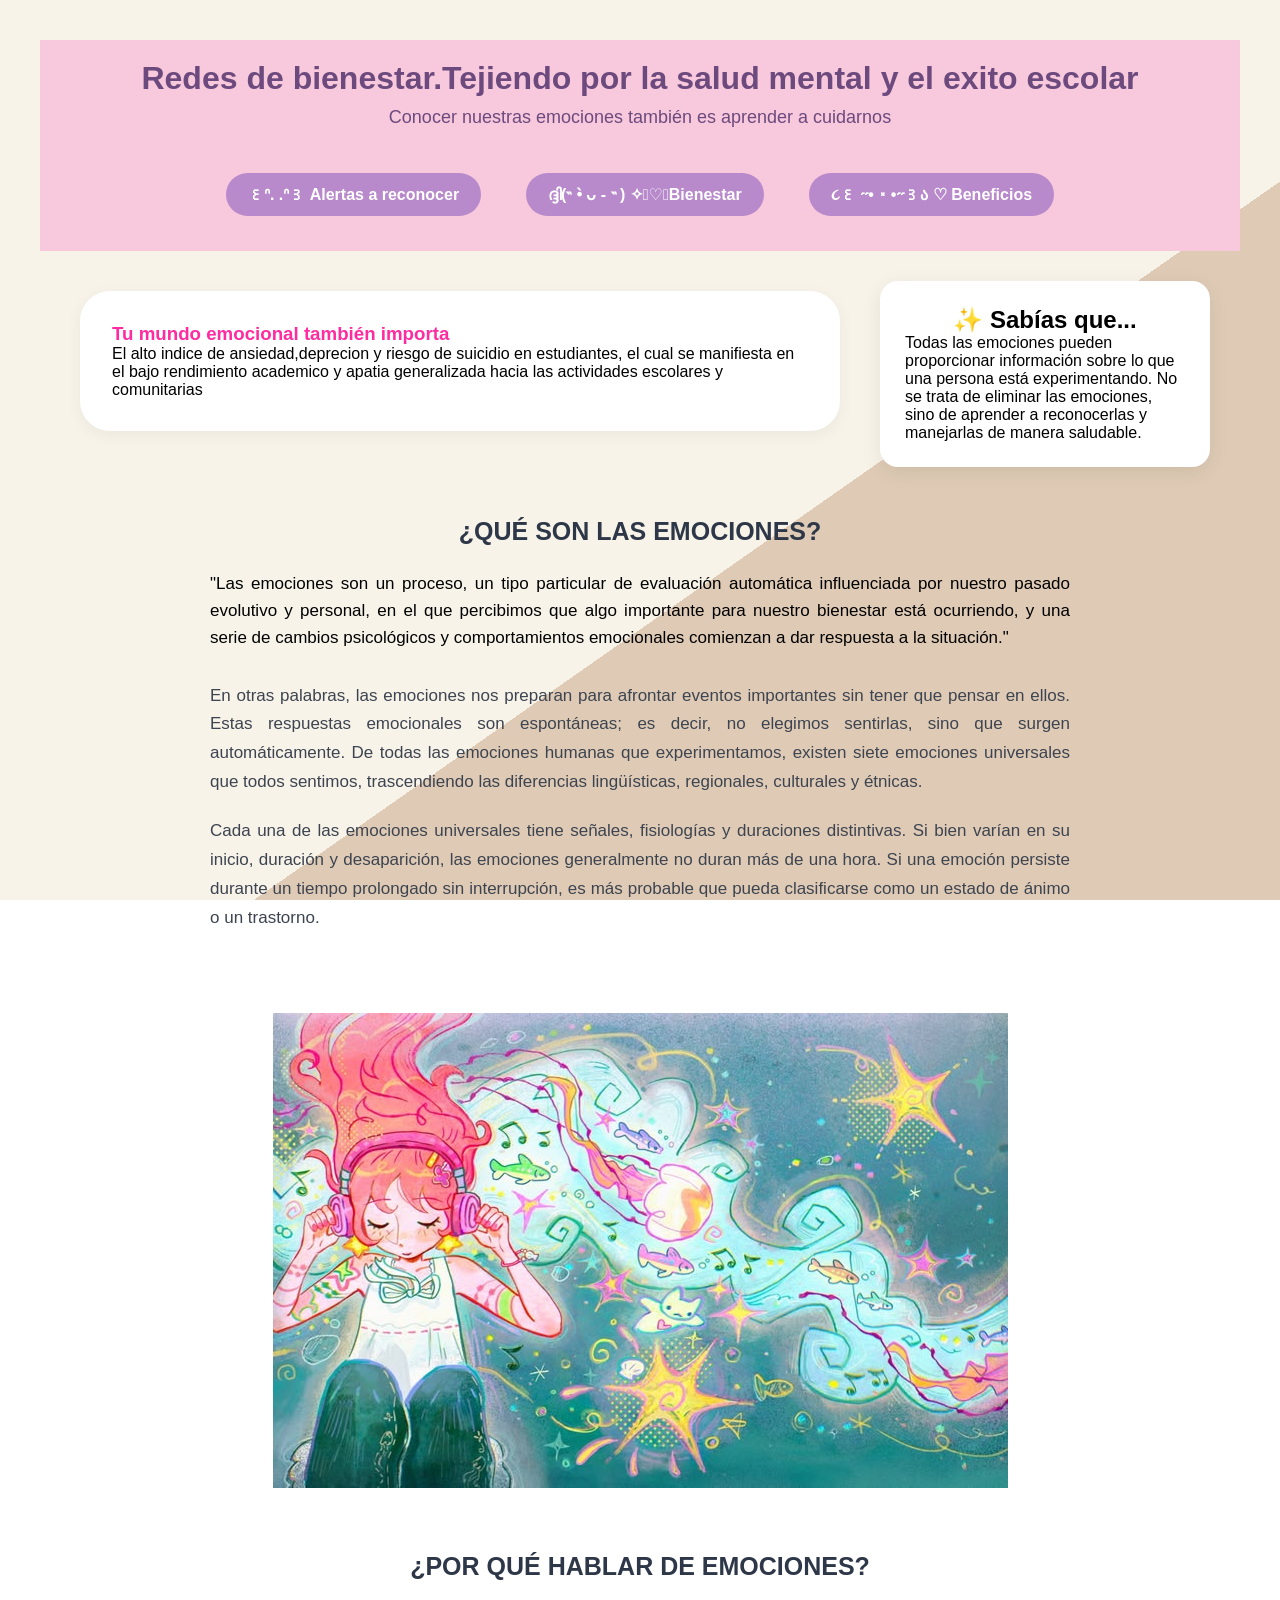
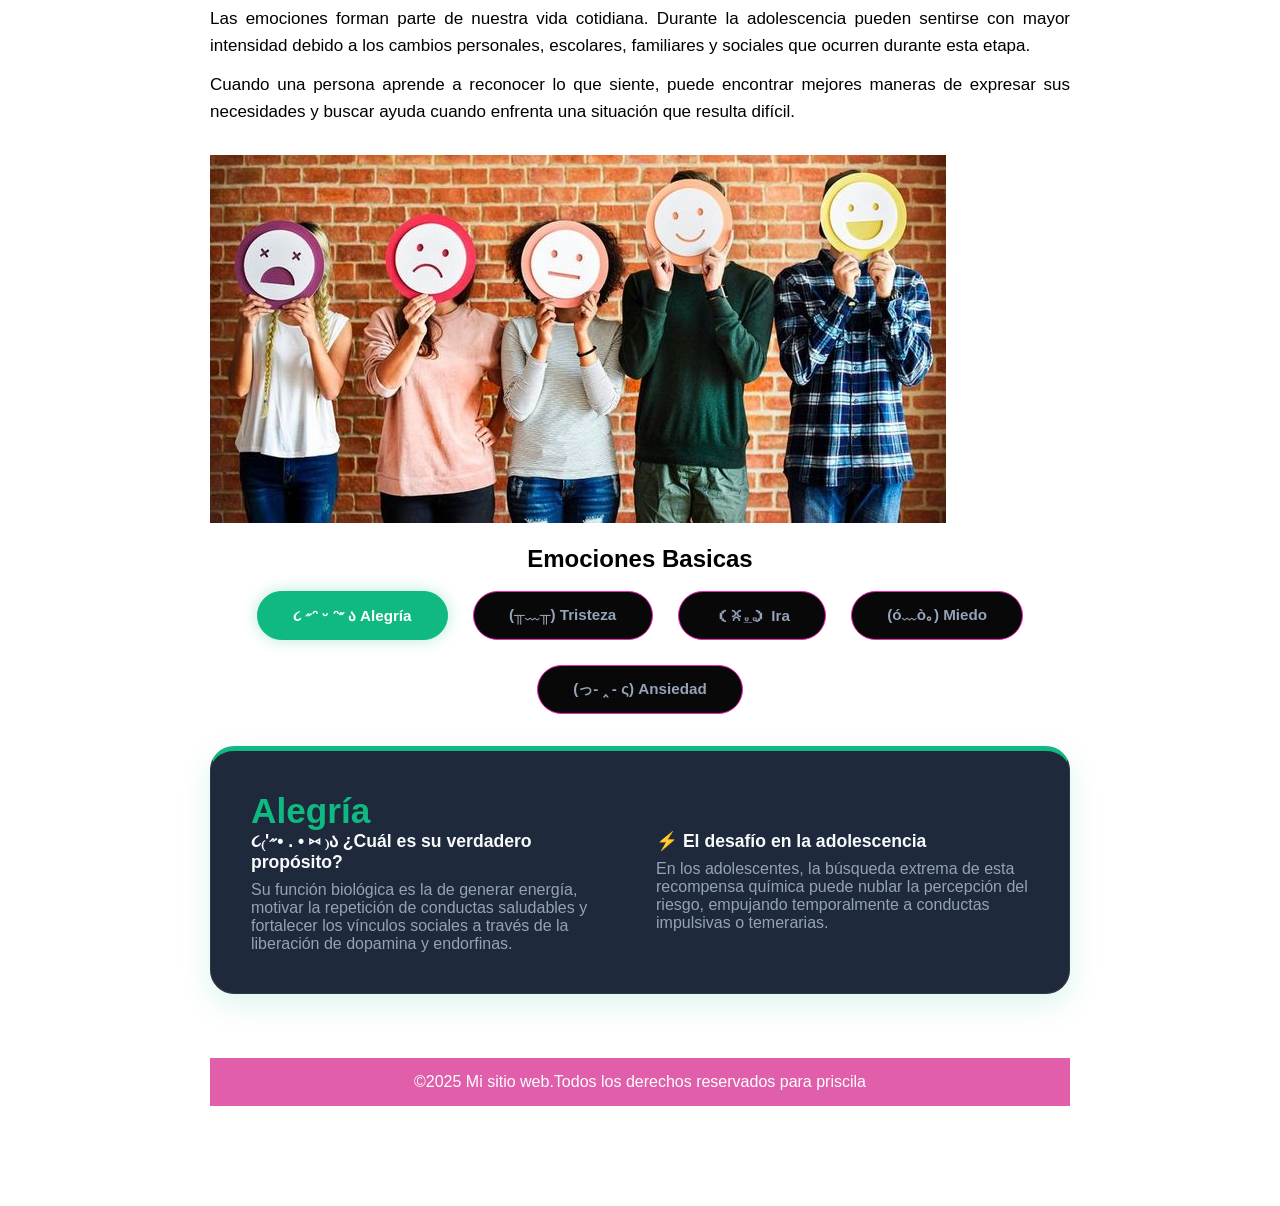
<file: index.html>
<!DOCTYPE html>
<html lang="es">
<head>
    <meta charset="UTF-8">
    <meta name="viewport" content="width=device-width, initial-scale=1.0">
    <title> Las emociones  </title>
    <link rel="stylesheet" href="estilos.css">
    

</head>
<body>
<header>
<div class="logo">
      <h1>Redes de bienestar.Tejiendo por la salud mental y el exito escolar</h1>
    </div>
     <p class="subtitulo">
        Conocer nuestras emociones también es aprender a cuidarnos</p>
  <nav>
        <ul>
            <li><a href="alertas.html">꒰ᐢ. .ᐢ꒱ Alertas a reconocer</a></li>
            <li><a href="bienestar.html">ദ്ദി(˵ •̀ ᴗ - ˵ ) ✧𓆩♡𓆪Bienestar</a></li>
            <li><a href="apoyo.html">૮꒰ ˶• ༝ •˶꒱ა ♡ Beneficios</a></li>
        </ul>
    </nav>
</header>
<main>
  <section class="contenedor-principal">
    
    <!-- Tarjeta del lado izquierdo (para el texto) -->
    <div class="tarjeta-texto">
      <h3> 
      Tu mundo emocional 
      <span>también importa </span>
    </h3>
      <p>
       El alto indice de ansiedad,deprecion y riesgo de suicidio en estudiantes, el cual se manifiesta 
       en el bajo rendimiento academico y apatia generalizada hacia las actividades escolares y 
       comunitarias
      </p>
    </div>
  </section>
</main>

<aside>
    <div class="aside-box">

        <h2>✨ Sabías que...</h2>

        <p>
            Todas las emociones pueden proporcionar información sobre lo que
            una persona está experimentando. No se trata de eliminar las
            emociones, sino de aprender a reconocerlas y manejarlas de
            manera saludable.
        </p>
    </div>
</aside>

<section class="seccion-emociones">
  <h2 class="titulo-emociones"> ¿QUÉ SON LAS EMOCIONES?</h2>

  <blockquote class="cita-autor">
    <p>"Las emociones son un proceso, un tipo particular de evaluación automática influenciada por 
    nuestro pasado evolutivo y personal, en el que percibimos que algo importante para nuestro bienestar 
    está ocurriendo, y una 
    serie de cambios psicológicos y comportamientos emocionales comienzan a dar respuesta a la 
    situación."</p>
    
  </blockquote>

  <p class="texto-justificado">
    En otras palabras, las emociones nos preparan para afrontar eventos importantes sin tener que 
    pensar en ellos. Estas respuestas emocionales son espontáneas; es decir, no elegimos sentirlas, 
    sino que surgen automáticamente. De todas las emociones humanas que experimentamos, existen siete 
    emociones universales que todos sentimos, trascendiendo las diferencias lingüísticas, regionales, 
    culturales y étnicas.
  </p>

  <p class="texto-justificado">
    Cada una de las emociones universales tiene señales, fisiologías y duraciones distintivas. 
    Si bien varían en su inicio, duración y desaparición, las emociones generalmente no duran más 
    de una hora. Si una emoción persiste durante un tiempo prolongado sin interrupción, es más 
    probable que pueda clasificarse como un estado de ánimo o un trastorno.
  </p>
</section>
 <center><img src="jenny.jpg" ></center> 

<section class="seccion-emociones">
  <h2 class="titulo-emociones">¿Por qué hablar de emociones?</h2>

 <blockquote class="cita-autor">
    <p>  Las emociones forman parte de nuestra vida cotidiana. Durante la
        adolescencia pueden sentirse con mayor intensidad debido a los
        cambios personales, escolares, familiares y sociales que ocurren
        durante esta etapa.</p>

     <p>Cuando una persona aprende a reconocer lo que siente, puede encontrar mejores 
     maneras de expresar sus necesidades y buscar ayuda cuando enfrenta una situación que resulta 
     difícil.</p>
  </blockquote>

 <img src="emocion.jpg" >
 

 
<section class="interactive-section">
<br><h2 class="center-title">Emociones  Basicas </h2></br>
            
  <div class="emotions-tabs">
    <button class="emo-btn active" data-emotion="alegria"> ૮ ˶ᵔ ᵕ ᵔ˶ ა Alegría</button>
    <button class="emo-btn" data-emotion="tristeza">(╥﹏╥) Tristeza</button>
    <button class="emo-btn" data-emotion="ira">（ꐦ𝅒_𝅒） Ira</button>
    <button class="emo-btn" data-emotion="miedo">(ó﹏ò｡) Miedo</button>
    <button class="emo-btn" data-emotion="ansiedad">(っ- ‸ - ς) Ansiedad</button>
                
</div>

<div class="display-container" id="displayContainer">
  <div class="display-header">
  <h3 class="display-title" id="emoTitle">Alegría</h3>
</div>
<div class="display-grid">
<div class="info-block">
<h4>૮₍'˶• . • ⑅ ₎ა  ¿Cuál es su verdadero propósito?</h4>
<p id="emoPurpose">Cargando información...</p>
</div>
<div class="info-block">
<h4>⚡ El desafío en la adolescencia</h4>
<p id="emoChallenge">Cargando información...</p>
</div>
</section>


   <footer>   
    <p>&copy;2025 Mi sitio web.Todos los derechos reservados para priscila </p>
</footer>
<script src="script.js"></script>
</body>
</html>
</file>
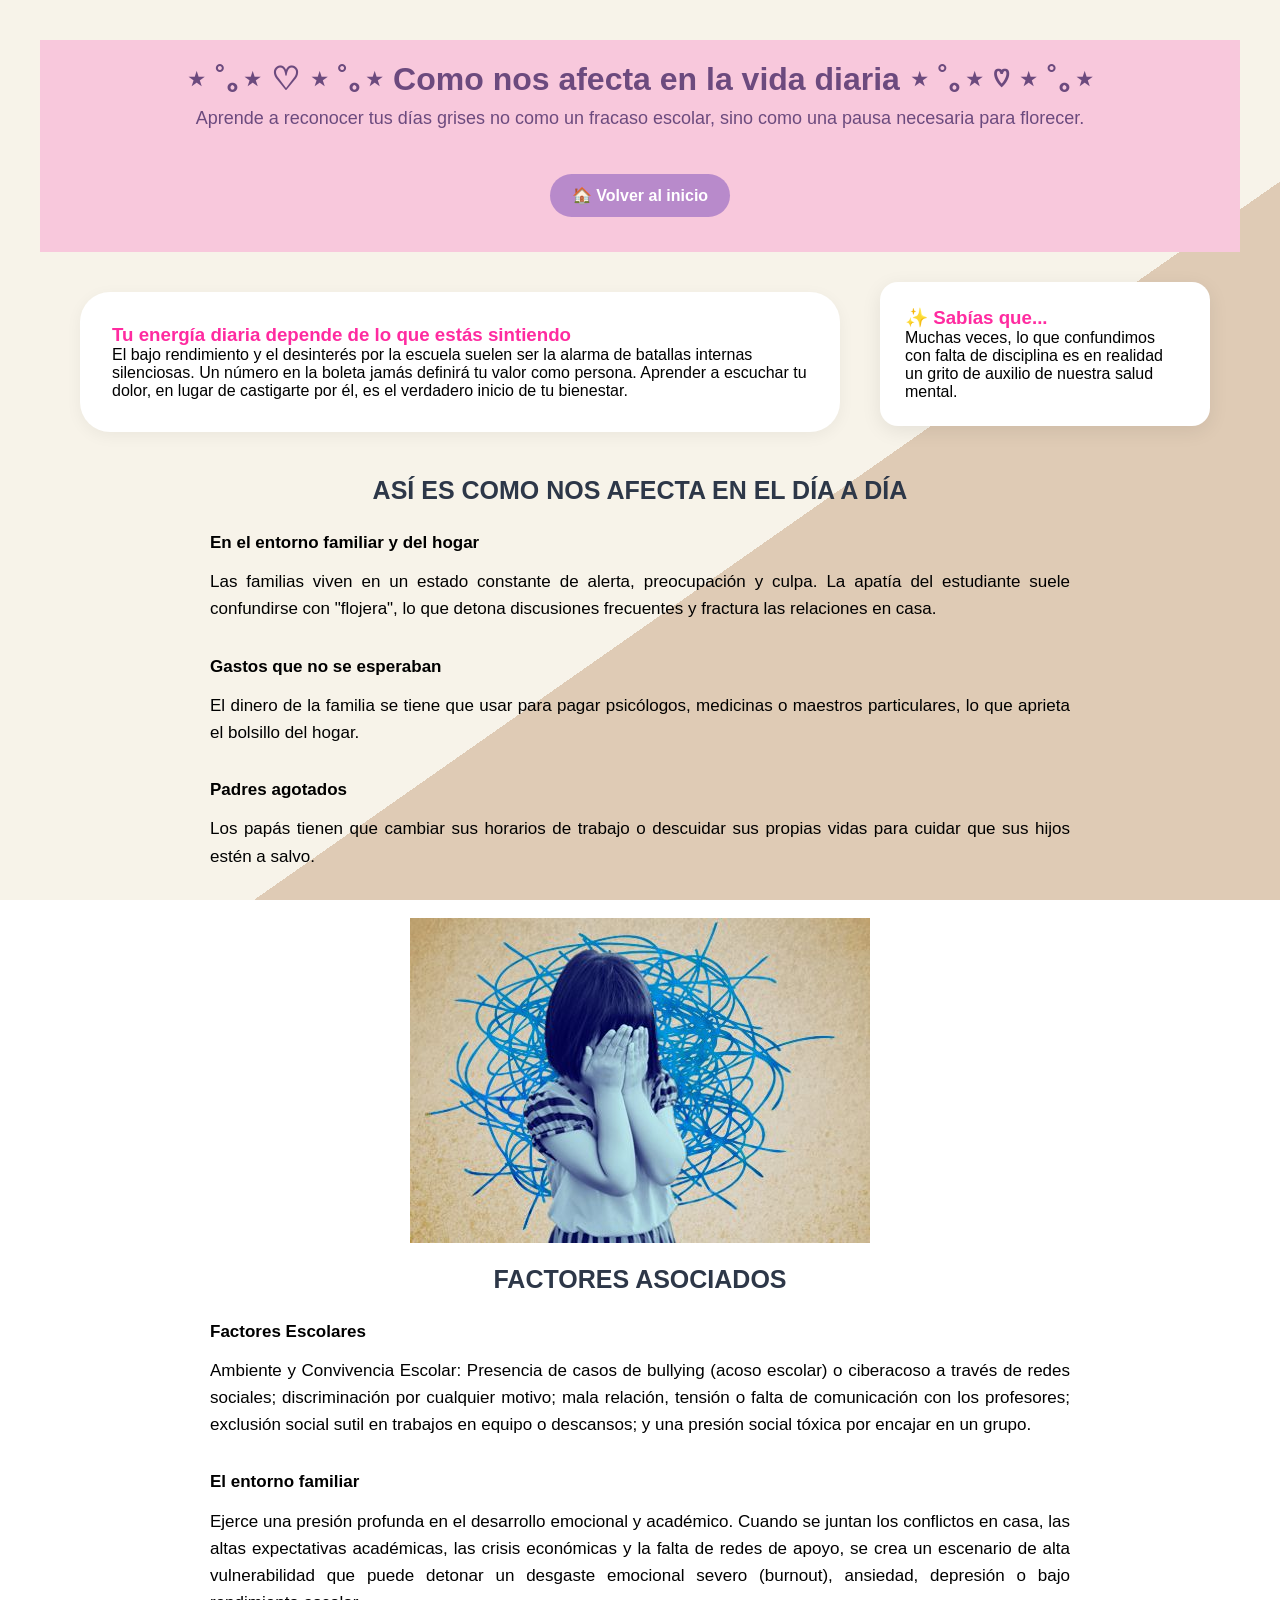
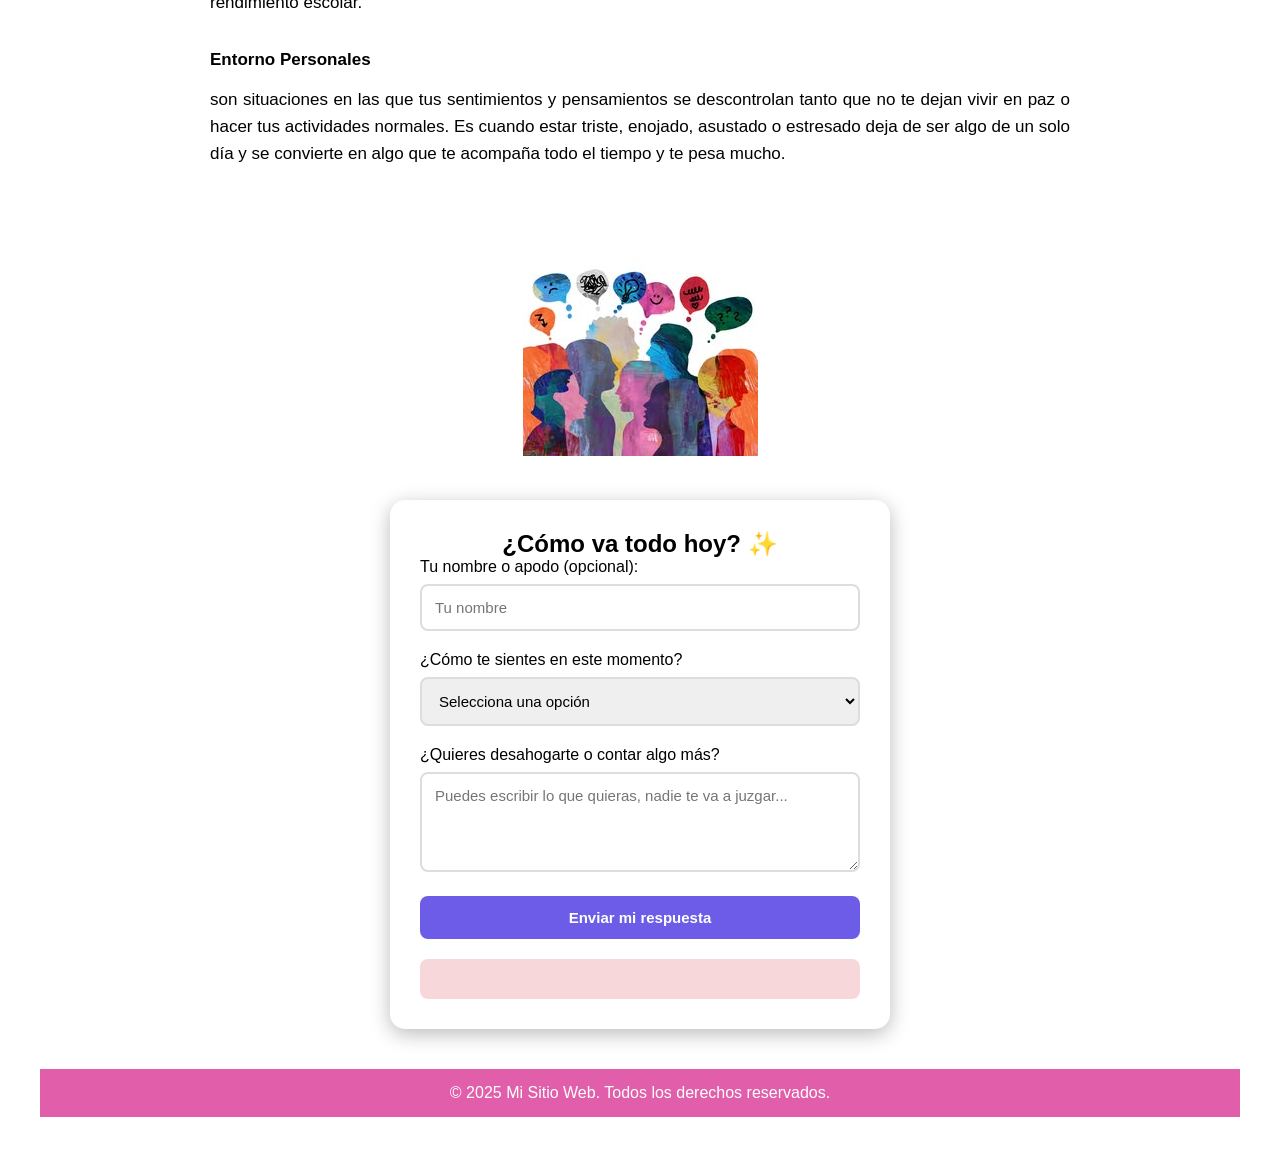
<file: alertas.html>
<!DOCTYPE html>
<html lang="es">
<head>
<meta charset="UTF-8">
<title>Ejercicio de Maquetación</title>

<link rel="stylesheet" href="estilos.css">
</head>
<body>
<header>
    <div class="logo">
        <h1>  ⋆ ˚｡⋆ ♡ ⋆ ˚｡⋆   Como nos afecta en la vida diaria   ⋆ ˚｡⋆ ♡ ⋆ ˚｡⋆</h1>
    </div>
     <p class="subtitulo">
        Aprende a reconocer tus días grises no como un fracaso escolar, 
        sino como una pausa necesaria para florecer.
    </p>
    <nav>
        <ul>
            <li><a href="index.html"> 🏠 Volver al inicio</a></li>
        </ul>
    </nav>
</header>
<main>
  <section class="contenedor-principal">
    
    <!-- Tarjeta del lado izquierdo (para el texto) -->
    <div class="tarjeta-texto">
      <h3>  
       Tu energía diaria depende de lo que estás sintiendo
    </h3>
      <p>
       El bajo rendimiento y el desinterés por la escuela suelen ser la alarma de batallas internas 
       silenciosas. Un número en la boleta jamás definirá tu valor como persona. 
       Aprender a escuchar tu dolor, en lugar de castigarte por él, es el verdadero inicio de tu bienestar.
      </p>
    </div>

  </section>
</main>

<aside>
<div class="aside-box">
<h3>✨ Sabías que...</h3>

<p>            
Muchas veces, lo que confundimos con falta de disciplina es en realidad un grito de auxilio de 
nuestra salud mental. 
</p>
 </div>
</aside>



<section class="seccion-emociones">
  
<h3 class="titulo-emociones"> Así es como nos afecta en el día a día</h3>
  <blockquote class="cita-autor">
  <h3><p> En el entorno familiar y del hogar</p></h3>
     <p>Las familias viven en un estado constante de alerta, preocupación y culpa. 
      La apatía del estudiante suele 
      confundirse con "flojera", lo que detona discusiones frecuentes y fractura las relaciones en casa.</p>
  </blockquote>

  <blockquote class="cita-autor">
    <h3><p> Gastos que no se esperaban</p></h3>
     <p> El dinero de la familia se tiene que 
      usar para pagar psicólogos, medicinas o maestros particulares, 
      lo que aprieta el bolsillo del hogar.</p>
  </blockquote>

    <blockquote class="cita-autor">
  <h3><p> Padres agotados</p></h3>
     <p> Los papás tienen que
       cambiar sus horarios de trabajo o descuidar sus propias vidas para cuidar 
       que sus hijos estén a salvo.</p>
  </blockquote>
  
  
<br><center><img src="uva.jpg" ></center></h3></br>

  <h2 class="titulo-emociones">Factores Asociados</h2>
  <blockquote class="cita-autor">
    <h3><p> Factores Escolares </p></h3>
     <p>Ambiente y Convivencia Escolar: Presencia de casos de bullying (acoso escolar) o ciberacoso a 
      través de redes sociales; discriminación por cualquier motivo; mala relación, tensión o falta de 
      comunicación con los profesores; exclusión 
      social sutil en trabajos en equipo o descansos; y una presión social tóxica por encajar en un grupo.</p>
  </blockquote>


<blockquote class="cita-autor">
<h3><p>  El entorno familiar </p></h3>
<p>Ejerce una presión profunda en el desarrollo emocional y académico. Cuando 
 se juntan los conflictos en casa, las altas expectativas académicas, las crisis económicas y la 
 falta de redes de apoyo, se crea un escenario de alta vulnerabilidad que 
 puede detonar un desgaste emocional severo (burnout), ansiedad, depresión o bajo rendimiento escolar.</p>
  </blockquote>

<blockquote class="cita-autor">
   <h3><p>  Entorno Personales  </p></h3>
<p>son situaciones en las que tus sentimientos y pensamientos
 se descontrolan tanto que no te dejan vivir en paz o hacer tus actividades normales.
Es cuando estar triste, enojado, asustado o estresado deja de ser algo de un solo día 
 y se convierte en algo que te acompaña todo el tiempo y te pesa mucho.</p>
  </blockquote>
    
</section>
   
<center><img src="morado.jpg" ></center></h3>


<div class="form-container">

<h2>¿Cómo va todo hoy? ✨</h2>
<form id="emotionsForm">
<div class="form-group">
<label for="name">Tu nombre o apodo (opcional):</label>
<input type="text" id="name" placeholder="Tu nombre">
</div>
<div class="form-group">
<label for="mood">¿Cómo te sientes en este momento? </label>
<select id="mood" required>
<option value="" disabled selected>Selecciona una opción</option>
<option value="excelente">¡Súper bien / Feliz! 😁</option>
<option value="bien">Bien, tranquilo/a 👍</option>
<option value="cansado">Un poco cansado/a o estresado/a 🥱</option>
<option value="triste">Triste, desanimado/a o enojado/a 😞</option>
</select>
</div>

<div class="form-group">
<label for="message">¿Quieres desahogarte o contar algo más?</label>
<textarea id="message" placeholder="Puedes escribir lo que quieras, nadie te va a juzgar..."></textarea>
</div>

        <button type="submit">Enviar mi respuesta</button>

    </form>

    <div id="resultCard" class="result-card"></div>

</div>
</div>

    <!-- Enlace al archivo de lógica JavaScript -->
    <script src="script.js"></script>
 

<footer>
<p>&copy; 2025 Mi Sitio Web. Todos los derechos reservados.</p>
</footer>
</body>
</html>
</file>
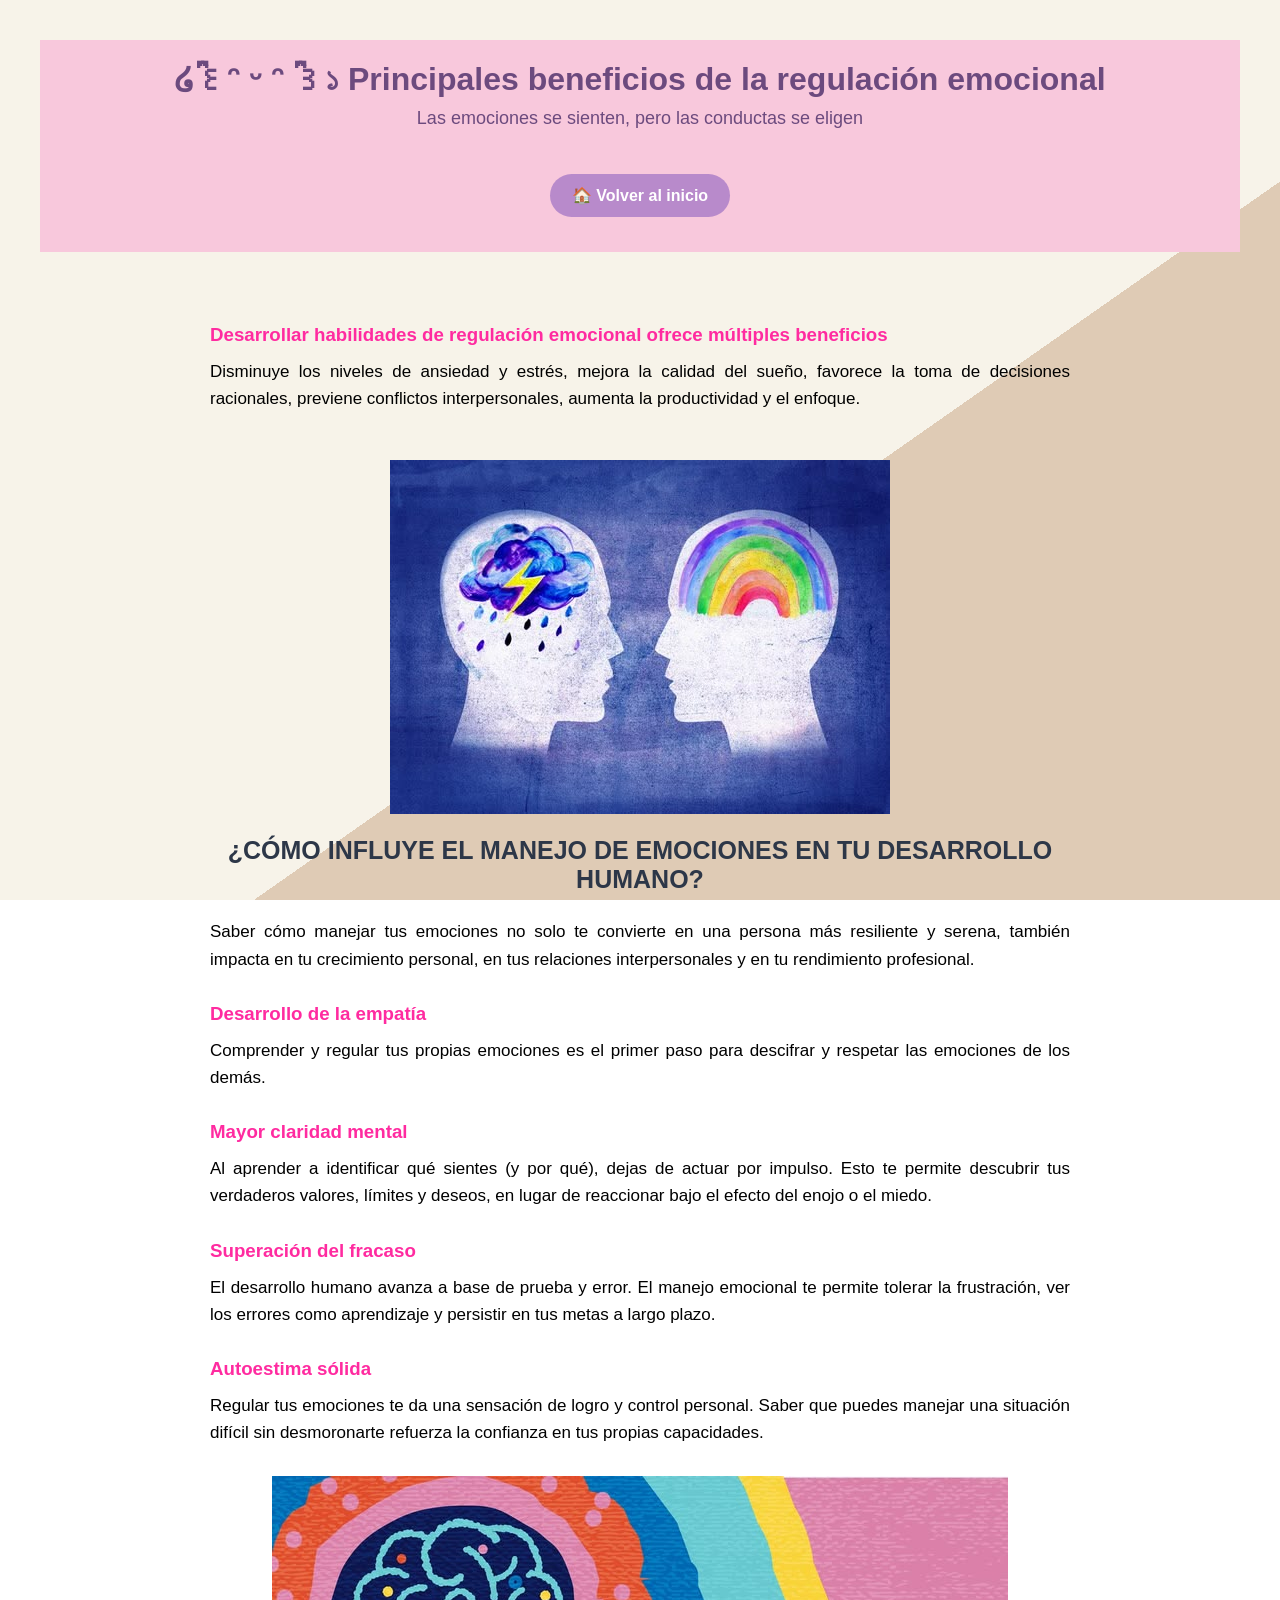
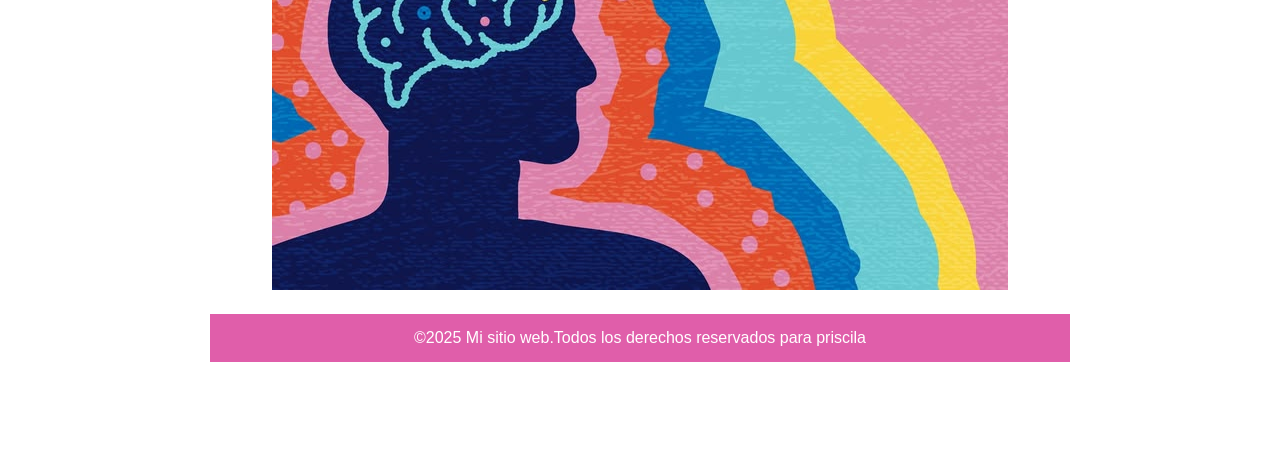
<file: apoyo.html>
<!DOCTYPE html>
<html lang="en">
<head>
    <meta charset="UTF-8">
    <meta name="viewport" content="width=device-width, initial-scale=1.0">
    <title>Document</title>
    <link rel="stylesheet" href="estilos.css">
</head>
<body>
    <header>
    <div class="logo">
        <h1>  ໒꒰ྀིᵔ ᵕ ᵔ ꒱ྀི১ Principales beneficios de la regulación emocional </h1>
    </div>
     <p class="subtitulo">
        Las emociones se sienten, pero las conductas se eligen
    </p>
  <nav>
        <ul>
            <li><a href="index.html"> 🏠 Volver al inicio</a></li>
        </ul>
    </nav>
</header>

<section class="seccion-emociones">

  <blockquote class="cita-autor">
    <p><h3>Desarrollar habilidades de regulación emocional ofrece múltiples beneficios</h3></p> 
     <p>Disminuye los niveles de ansiedad y estrés,
        mejora la calidad del sueño,
        favorece la toma de decisiones racionales,
        previene conflictos interpersonales,
        aumenta la productividad y el enfoque.</p>
  </blockquote>

 <br><center><img src="trueno.jpg" ></center><br>

   <blockquote class="cita-autor">
    <h2 class="titulo-emociones"> ¿Cómo influye el manejo de emociones en tu desarrollo humano? </h2>

   <p>Saber cómo manejar tus emociones no solo te convierte en 
    una persona más resiliente y serena, también 
    impacta en tu crecimiento personal, en tus relaciones interpersonales y en tu 
    rendimiento profesional.</p>
  </blockquote>
  
   <blockquote class="cita-autor">
    <p><h3>Desarrollo de la empatía</h3></p> 
     <p>Comprender y regular
     tus propias emociones es el primer paso para descifrar y respetar las emociones de los demás.</p>
  </blockquote>
  

   <blockquote class="cita-autor">
    <p><h3>Mayor claridad mental</h3></p>
     <p> Al aprender a identificar qué sientes (y por qué), dejas de actuar 
        por impulso. Esto te permite descubrir 
        tus verdaderos valores, límites y deseos, en lugar de reaccionar 
        bajo el efecto del enojo o el miedo.</p>
  </blockquote>

  <blockquote class="cita-autor">
    <p><h3>Superación del fracaso</h3></p>
     <p> El desarrollo humano avanza a base de prueba y error. El manejo emocional te permite
     tolerar la frustración, ver los errores como aprendizaje y persistir en tus metas a largo plazo. </p>
  </blockquote>

  <blockquote class="cita-autor">
    <p><h3>Autoestima sólida</h3></p>
     <p>Regular tus emociones te da una sensación de logro y control personal. Saber que puedes
     manejar una situación difícil sin desmoronarte refuerza la confianza en tus propias capacidades.</p>
  </blockquote>
  
  
<center><img src="cody.jpg" ></center>

<footer>   
    <p>&copy;2025 Mi sitio web.Todos los derechos reservados para priscila </p>
</footer>
    
</body>
</html>
</file>
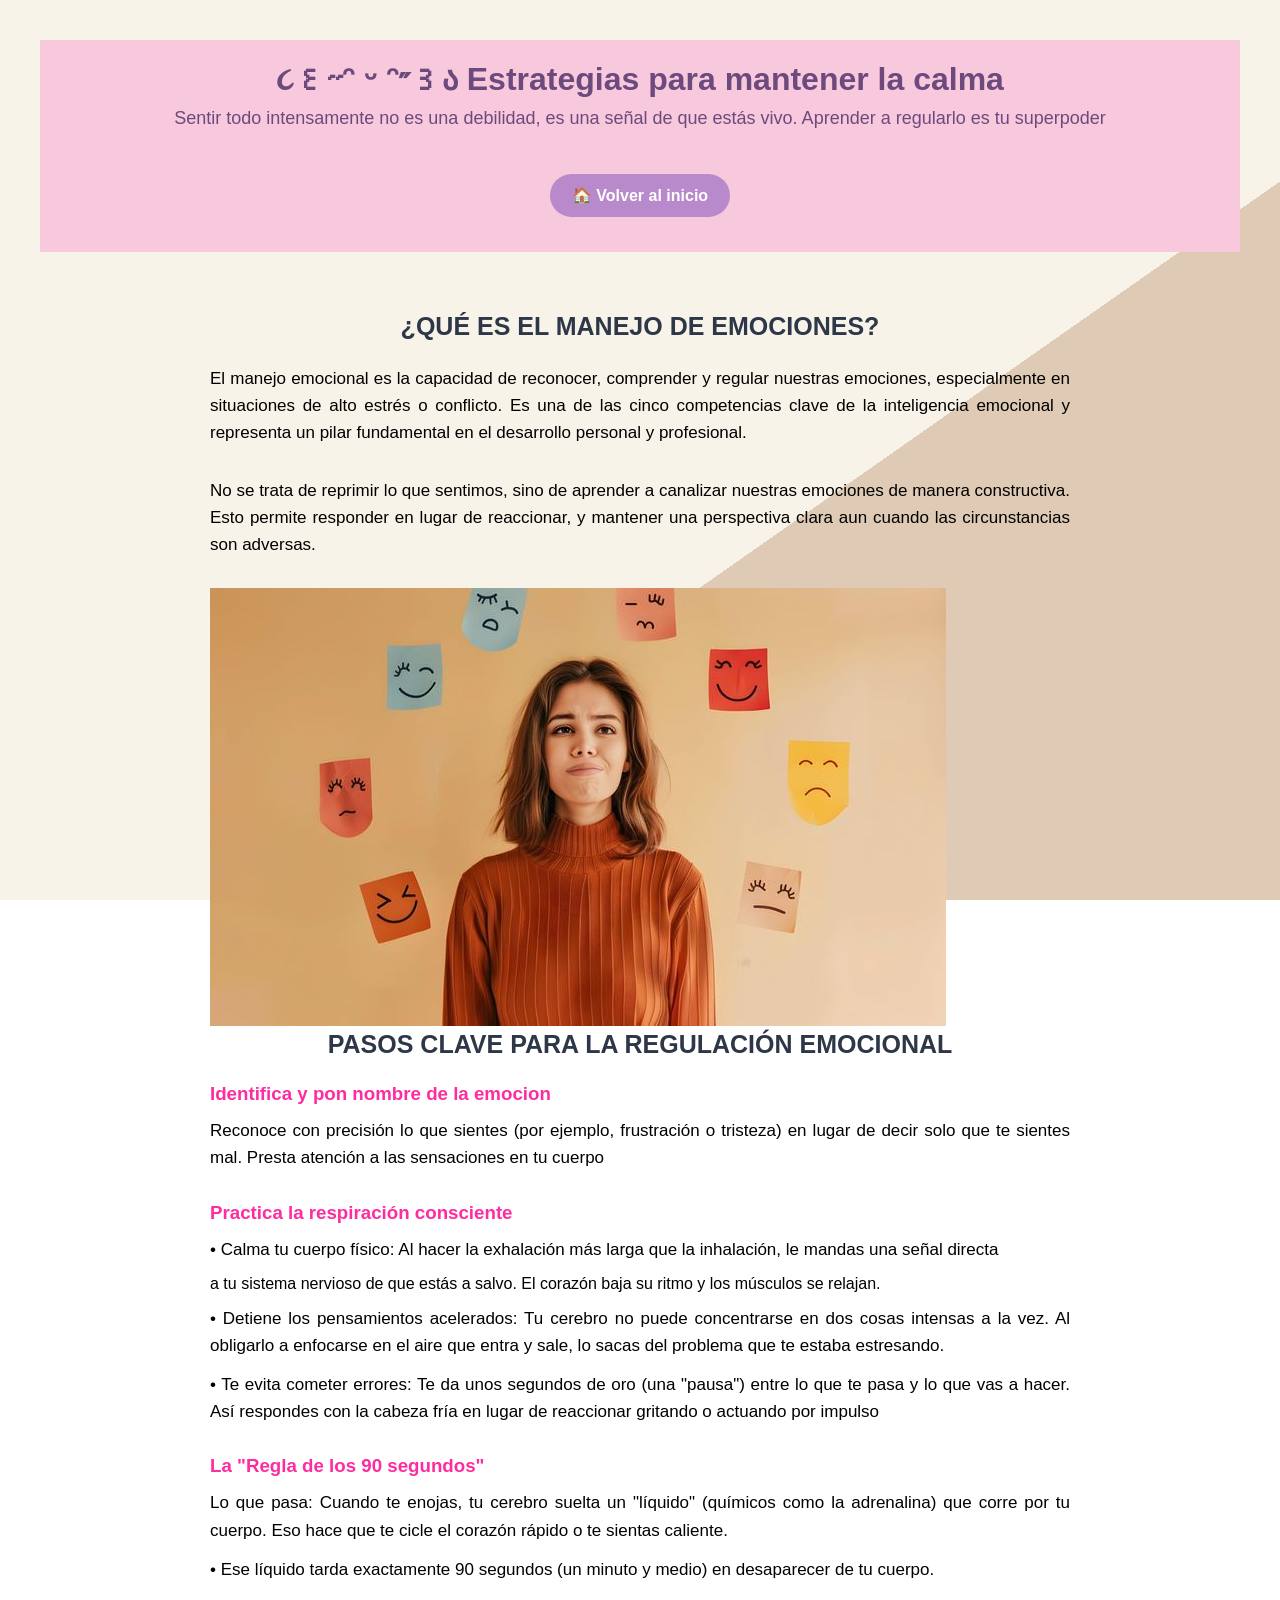
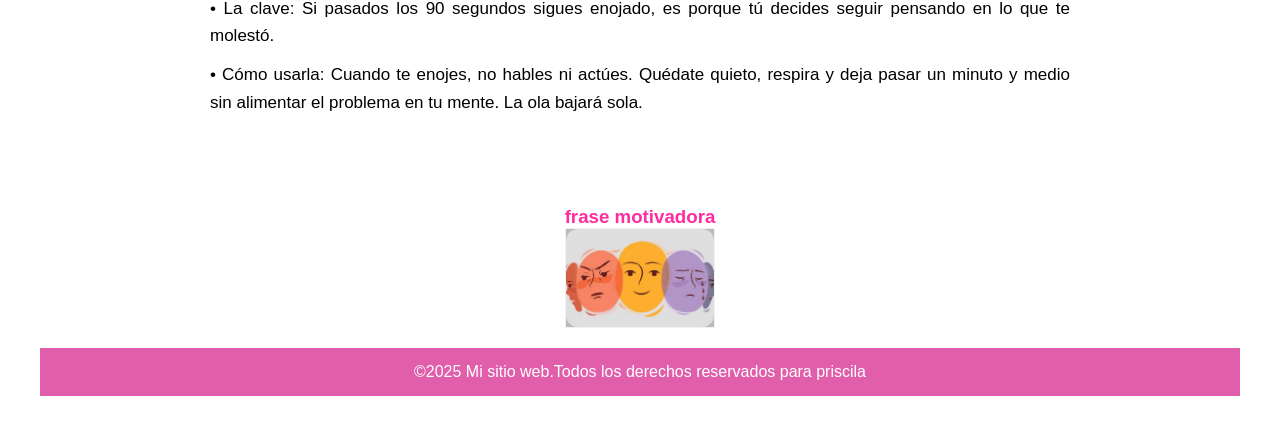
<file: bienestar.html>
<!DOCTYPE html>
<html lang="en">
<head>
    <meta charset="UTF-8">
    <meta name="viewport" content="width=device-width, initial-scale=1.0">
    <title>Document</title>
    <link rel="stylesheet" href="estilos.css">
</head>
<body>
    <header>
    <div class="logo">
        <h1>૮꒰˶ᵔ ᵕ ᵔ˶꒱ა Estrategias para mantener la calma  </h1>
    </div>
     <p class="subtitulo">
        Sentir todo intensamente 
        no es una debilidad, es una señal de que estás vivo. Aprender a regularlo es tu superpoder
    </p>

<nav>
        <ul>
            <li><a href="index.html"> 🏠 Volver al inicio</a></li>
        </ul>
    </nav>
</header>

<section class="seccion-emociones">

  <h2 class="titulo-emociones"> ¿Qué es el manejo de emociones? </h2>

  <blockquote class="cita-autor">
     <p>El manejo emocional es la capacidad de reconocer, comprender y regular nuestras emociones, 
      especialmente en situaciones de alto estrés o conflicto. Es una de las cinco competencias clave 
      de la inteligencia emocional y representa un pilar fundamental en el 
      desarrollo personal y profesional.</p>
  </blockquote>

  <blockquote class="cita-autor">
     <p>No se trata de reprimir lo que sentimos, sino de aprender a 
      canalizar nuestras emociones de manera constructiva. Esto permite responder 
      en lugar de reaccionar, y mantener una perspectiva clara aun 
      cuando las circunstancias son adversas.</p>
  </blockquote>

<img src="cat.jpg" >

<h2 class="titulo-emociones"> Pasos Clave para la Regulación Emocional </h2>


  <blockquote class="cita-autor">
    <p><h3>Identifica y pon nombre  de la emocion </h3></p> 
     <p>Reconoce con precisión lo que sientes (por ejemplo, frustración
         o tristeza) 
        en lugar de decir solo que te sientes mal. Presta atención a las sensaciones en tu cuerpo</p>
  </blockquote>

  <blockquote class="cita-autor">
    <p> <h3>Practica la respiración consciente</h3></p>
    
    <p>• Calma tu cuerpo físico: Al hacer la exhalación más larga que la inhalación, 
        le mandas una señal directa</p>
        a tu sistema nervioso de que estás a salvo. El corazón baja su ritmo y los músculos se relajan.</p>
        <p>• Detiene los pensamientos acelerados: Tu cerebro no puede concentrarse en dos 
            cosas intensas a la vez.  Al obligarlo a enfocarse en el aire que entra y sale, 
            lo sacas del problema que te estaba estresando.</p> 
        <p>• Te evita cometer errores: Te da unos segundos de oro (una "pausa") entre lo que te pasa y lo 
        que vas a hacer. Así respondes con la cabeza fría en lugar de reaccionar gritando o actuando por 
        impulso</p> 
  </blockquote>

  <blockquote class="cita-autor">
    <p><h3>La "Regla de los 90 segundos" </h3></p> 
     <p> Lo que pasa: Cuando te enojas, tu cerebro suelta un "líquido" (químicos como la adrenalina) 
        que corre por tu cuerpo. Eso hace que te cicle el corazón rápido o te sientas caliente.</p>

<p> • Ese líquido tarda exactamente 90 segundos (un minuto y medio) en desaparecer de tu cuerpo.</p>
<p> • La clave: Si pasados los 90 segundos sigues enojado, es porque tú decides seguir
 pensando en lo que te molestó.</p>
 <p>• Cómo usarla: Cuando te enojes, no hables ni actúes. Quédate quieto, respira y deja pasar 
un minuto y medio sin alimentar el problema en tu mente. La ola bajará sola.</p>
    
  </blockquote>
    
</section>


<center>

<h3>frase motivadora </h3>

<div class="flip-box">
  <div class="flip-box-inner">
    <div class="flip-box-front">
    <img src="tae.jpg">
    </div>
    <div class="flip-box-back">
      <h4>¡Frase del día!</h4>
        <p>Está bien no estar bien todos los días. Permítete sentir.</p>
    </div>
  </div>
</div>
</center>



<footer>   
    <p>&copy;2025 Mi sitio web.Todos los derechos reservados para priscila </p>
</footer>

</body>
</html>
</file>
<file: estilos.css>
*{
    margin:0;
    padding:0;
    box-sizing: border-box;
}
 
body {
    /* Crea la separación diagonal exacta del diseño */
    background: linear-gradient(145deg, #f7f3e9 60%, #dfcbb5 60%);
    /* Asegura que el fondo cubra toda la pantalla */
    background-attachment: fixed;
    min-height: 100vh;
    margin: 0;
    padding: 40px;
    font-family: 'Segoe UI', Arial, sans-serif;
}


/*header*/
header{
    background-color:#f8c8dc;
    color: #6c4a7e;
    padding: 20px;
    text-align: center;
}

nav ul{
    list-style: circle;
    display: flex;
    justify-content: center;
    margin-top: 30px;
}
 
nav ul li  {
    margin: 15px;
}

nav ul li a {
    color:white;
    text-decoration:none;
    font-weight: bold;
    display: inline-block;
    background-color:#b88acb;
    padding: 12px 22px;
    border-radius:25px;
    transition: all 0.3s ease;
}

/* Cuando pasas el mouse */
nav ul li a:hover {
    background-color: #ff6fae;
    transform: translateY(-6px) scale(1.05);
    box-shadow: 0 8px 15px rgba(0,0,0,0.2);
}

/* MENÚ */
nav ul {
    list-style: none;
    display: flex;
    justify-content: center;
    gap: 15px;
    padding: 0;
}

/* Distribución del contenido */
main{
    width: 70%;
    float: left;
    padding: 20px;
}

aside {
    width: 30%;

    float: right;

    padding: 30px 30px 30px 0;
}

footer{
    clear: both;
    background-color: rgb(224, 94, 170);
    color:white;
    text-align: center;
    padding: 15px;
    margin-top:20px;
}


h3{
    
    color: #ff2ba0;
}

h2{
    color: rgb(0, 0, 0);
    text-align: center;
}


.logo {
    display: flex;
    justify-content: center;
    align-items: center;
    gap: 10px;
}

.subtitulo {
    text-align: center;
    font-size: 18px;
    margin-top: 10px;
}


/* Contenedor general que alinea las dos tarjetas de lado a lado */
.contenedor-principal {
  display: flex;
  justify-content: space-between;
  align-items: center;
  gap: 24px;
  max-width: 1000px;
  margin: 0 auto;
  padding: 20px;
}

/* Tarjeta izquierda (Texto) con sus bordes redondeados */
.tarjeta-texto {
  flex: 3;
  background-color: #ffffff;
  border-radius: 30px; /* Redondea las esquinas */
  padding: 32px;
  box-shadow: 0 4px 16px rgba(0, 0, 0, 0.05);
}

/* Tarjeta derecha (Imagen) */
.tarjeta-imagen {
  flex: 1.6;
  display: flex;
  justify-content: center;
  align-items: center;
}




@keyframes flotar {

    0% {

        transform: translateY(0);

    }

    50% {

        transform: translateY(-12px);

    }
    100% {

        transform: translateY(0);
    }

}


.aside-box {

    background-color: white;

    padding: 25px;

    margin-bottom: 20px;

    border-radius: 18px;

    box-shadow:
        0 5px 20px rgba(0,0,0,0.08);

}

/* Contenedor de toda la sección */
.seccion-emociones {
    max-width: 900px;
    margin: 40px auto;
    padding: 20px;
    font-family: 'Segoe UI', Arial, sans-serif;
}

/* Estilo para el título centrado y en mayúsculas */
.titulo-emociones {
    clear: both;
    display: block;
    width: 100%; 
    text-align: center;
    font-size: 25px;
    font-weight: bold;
    color: #2d3748;
    margin-bottom: 24px;
    text-transform: uppercase;
}

/* Formato para la cita destacada */
.cita-autor {
    margin: 0 0 30px 0;
    padding: 0;
}

.cita-autor p {
    font-size: 17px;
    line-height: 1.6;
    color: #000000;
    margin-bottom: 12px;
    text-align: justify; /* Mantiene la cita alineada de ambos lados */
}

.cita-autor cite {
    display: block;
    font-weight: bold;
    font-style: normal;
    font-size: 14px;
}

/* Alineación para los párrafos regulares */
.texto-justificado {
    text-align: justify; /* <--- Hace que las líneas terminen alineadas a los lados */
    font-size: 17px;
    line-height:1.7;
    color: #3d4450;
    margin-bottom: 20px; /* Separa los párrafos entre sí */
}






/* DISEÑO DEL EXPLORADOR EMOCIONAL */
.interactive-section {
    margin-bottom: 4rem;
}

 .emotions-tabs {
    display: flex !important;
    flex-direction: row !important;     /* Uno al lado del otro */
    justify-content: center !important; /* Centrados en la pantalla */
    flex-wrap: wrap !important;         /* Si no caben, bajan ordenadamente */
    gap: 25px !important;               /* ¡SEPARACIÓN!: Espacio generoso entre cada botón */
    margin-bottom: 2rem;
    width: 100%;
}
     

.emo-btn {
    width: auto;                        /* Hace que el tamaño dependa del texto */
    display: inline-flex;
    align-items: center;
    justify-content: center;
    background: #080808;
    color: #94a3b8;
    border: 1px solid #f325b5;
    
    /* ¡CAMBIOS CLAVE PARA LA FORMA DE CÁPSULA! */
    padding: 0.8rem 2.2rem;             /* Más espacio a los lados para que se vea alargado */
    border-radius: 50px;                /* ¡ESTO HACE LA MAGIA!: Curvatura total como tu imagen */
    
    cursor: pointer;
    font-weight: 600;
    transition: all 0.3s cubic-bezier(0.4, 0, 0.2, 1);
    font-size: 0.95rem;
    white-space: nowrap;                /* Evita que el texto se parta en dos líneas */
}

.emo-btn:hover {
    color: #f8fafc;
    border-color: #fff9f9;
    transform: translateY(-2px);
}

/* El botón activo de Alegría (el verde de tu imagen) */
.emo-btn.active[data-emotion="alegria"] { 
    background: #10b981; 
    color: white; 
    border-color: #10b981; 
    box-shadow: 0 0 15px rgba(16,185,129,0.3); 
}

/* Control dinámico mediante Atributos de Datos */

.emo-btn.active[data-emotion="tristeza"] {
     background: #3b82f6; 
     color: white; 
     border-color: #3b82f6; 
     box-shadow: 0 0 15px rgba(59,130,246,0.3);
     }
.emo-btn.active[data-emotion="ira"] { 
    background: #ef4444; 
    color: white; 
    border-color: #ef4444; 
    box-shadow: 0 0 15px rgba(239,68,68,0.3);
 }
.emo-btn.active[data-emotion="miedo"] { 
    background: #8b5cf6; 
    color: white; 
    border-color: #8b5cf6; 
    box-shadow: 0 0 15px rgba(139,92,246,0.3);
}
.emo-btn.active[data-emotion="ansiedad"] { 
    background: #f59e0b; 
    color: white; 
    border-color: #f59e0b; 
    box-shadow: 0 0 15px rgba(245,158,11,0.3); 
}


/* Contenedor principal de la información */
.display-container {
    background: #1e293b;
    border-radius: 1.5rem;
    padding: 2.5rem;
    border: 1px solid #303844;
    position: relative;
    transition: all 0.5s ease;
    box-shadow: 0 10px 30px var(--emo-glow);
    border-top: 5px solid var(--emo-color); /* Cambia de color dinámicamente con JS */
}

.display-title {
    font-size: 2.2rem;
    font-weight: 700;
    color: var(--emo-color);
    transition: color 0.5s ease;
}

.display-grid {
    display: grid;
    grid-template-columns: 1fr 1fr;
    gap: 2rem;
}

.info-block h4 {
    color: #f8fafc;
    margin-bottom: 0.5rem;
    font-size: 1.1rem;
}

.info-block p {
    color: #94a3b8;

}


* {
    box-sizing: border-box;
    font-family: Arial, sans-serif;
}



.form-container {
    background: white;
    max-width: 500px;
    margin: 40px auto;
    padding: 30px;
    border-radius: 15px;
    box-shadow: 0 5px 20px #bbb;
}



.form-group {
    margin-bottom: 20px;
}

label {
    display: block;
    margin-bottom: 8px;
}

input, select, textarea, button {
    width: 100%;
    padding: 13px;
    border-radius: 8px;
    font-size: 15px;
}

input, select, textarea {
    border: 2px solid #ddd;
}

textarea {
    height: 100px;
}

button {
    background: #6c5ce7;
    color: white;
    border: none;
    font-weight: bold;
}

button:hover {
    background: #5848c2;
}

.result-card {
    margin-top: 20px;
    padding: 20px;
    background: #f8d7da;
    color: #721c24;
    border-radius: 8px;
    text-align: center;
}







.flip-box {
  background-color: transparent;
  width: 150px;
  height: 100px;
  border: 1px solid #f1f1f1;
  perspective: 1000px; /* Remove this if you don't want the 3D effect */
}


.flip-box img {
  width: 100%;
  height: 100%;
  object-fit: cover; /* Esto hace que la foto se acomode perfecta sin deformarse */
  border-radius: 12px; /* Por si quieres que la cajita animada también tenga bordes redondos */
}

/* This container is needed to position the front and back side */
.flip-box-inner {
  position: relative;
  width: 100%;
  height: 100%;
  text-align: center;
  transition: transform 0.8s;
  transform-style: preserve-3d;
}

/* Do an horizontal flip when you move the mouse over the flip box container */
.flip-box:hover .flip-box-inner {
  transform: rotateY(180deg);
}

/* Position the front and back side */
.flip-box-front, .flip-box-back {
  position: absolute;
  width: 100%;
  height: 100%;
  -webkit-backface-visibility: hidden; /* Safari */
  backface-visibility: hidden;
}



/* Style the front side */
.flip-box-front {
  background-color: #bbb;
  color: black;
}

/* Style the back side */
.flip-box-back {
  background-color: dodgerblue;
  color: white;
  transform: rotateY(180deg);
}
</file>
